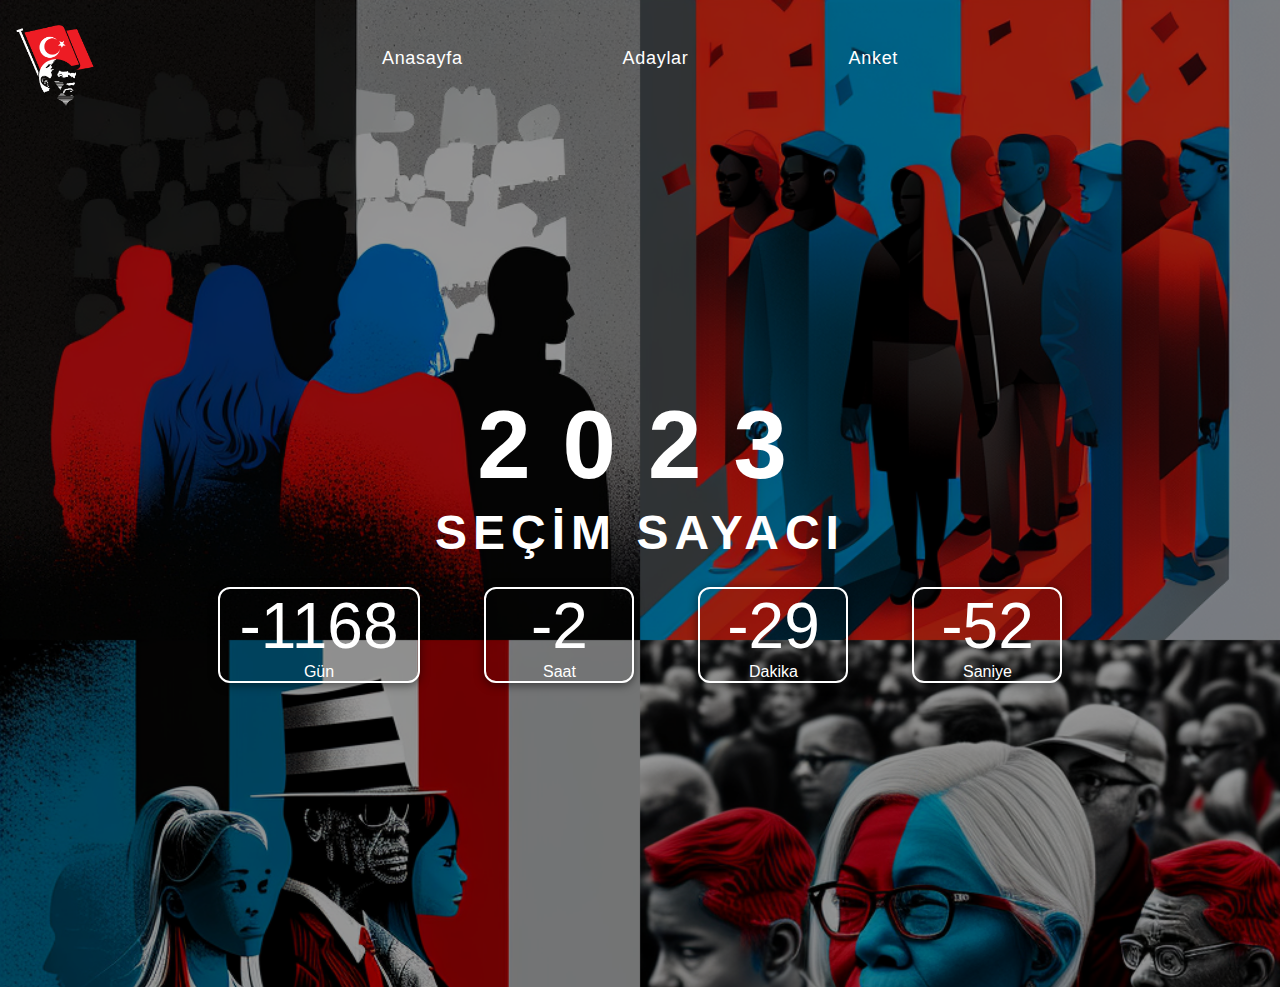
<file: secim-sayaci/index.html>
<!DOCTYPE html>
<html lang="en">
<head>
  <title>Seçim 2023</title>
  <meta charset="UTF-8">
  <meta http-equiv="X-UA-Compatible" content="IE=edge">
  <meta name="viewport" content="width=device-width, initial-scale=1.0">
  <link rel="stylesheet" href="assets/css/style.css">
  <link rel="shortcut icon" type="image/x-icon" href="assets/css/img/ataturk-bayrak-seeklogo.com.png">
</head>
<body>

  <nav>
    <ul>
      <li><a href="index.html">Anasayfa</a></li>
      <li><a href="aday.html">Adaylar</a></li>
      <li><a href="anket.html">Anket</a></li>
    </ul>
  </nav>
  
  <img class="logo" src="assets/css/img/ataturk-bayrak-seeklogo.com.png" alt="Atatürk">

  <div class="overlay"></div>
  <div class="wrapper">
    <div class="">
      <h1 class="title"><span>2023</span>SEÇİM SAYACI</h1>
      <div class="countdown-container">
        <div>
          <p id="days" class="big-text">0</p>
          <span>Gün</span>
        </div>
        <div>
          <p id="hours" class="big-text">0</p>
          <span>Saat</span>
        </div>
        <div>
          <p id="min" class="big-text">0</p>
          <span>Dakika</span>
        </div>
        <div>
          <p id="sec" class="big-text">0</p>
          <span>Saniye</span>
        </div>
      </div>
    </div>
  </div>
<script src="assets/js/main.js"></script>
  
</body>

</html>
</file>
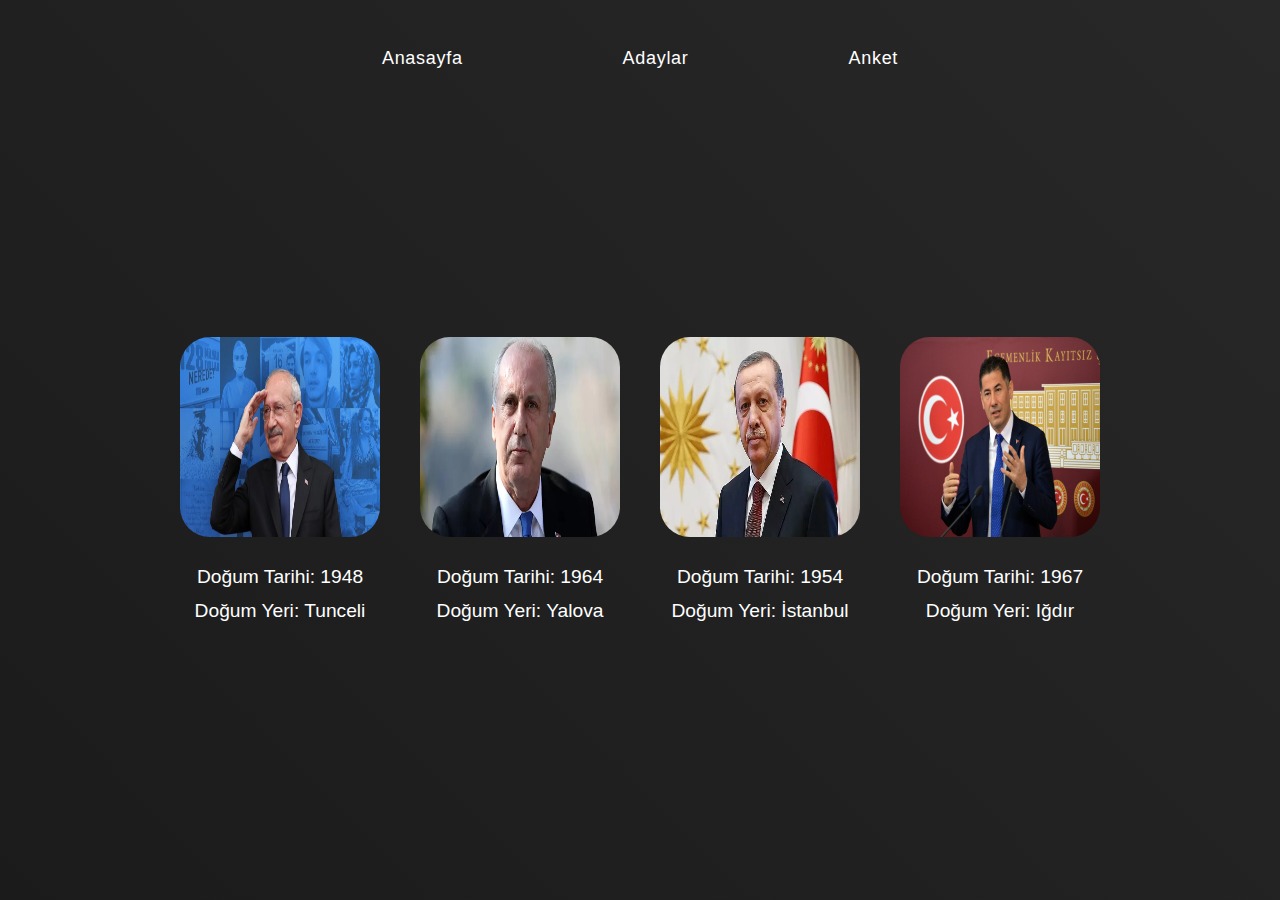
<file: secim-sayaci/aday.html>
<!DOCTYPE html>
<html lang="en">
<head>
    <meta charset="UTF-8">
    <meta http-equiv="X-UA-Compatible" content="IE=edge">
    <meta name="viewport" content="width=device-width, initial-scale=1.0">
    <title>Adaylar</title>
    <link rel="stylesheet" href="assets/css/style2.css">
    <link rel="shortcut icon" type="image/x-icon" href="assets/css/img/ataturk-bayrak-seeklogo.com.png">
</head>
<body>
    <nav>
        <ul>
          <li><a href="index.html">Anasayfa</a></li>
          <li><a href="aday.html">Adaylar</a></li>
          <li><a href="anket.html">Anket</a></li>
        </ul>
      </nav>

      <div class="candidates">
        <div class="candidate">
          <img src="assets/css/img/kemal.jpeg" alt="Kemal Kılıçdaroğlu">
          <h3>Kemal Kılıçdaroğlu</h3>
          <div class="info">
            <p>Doğum Tarihi: 1948</p>
            <p>Doğum Yeri: Tunceli</p>
        </div>
        </div> 
        <div class="candidate">
          <img src="assets/css/img/muharrem.webp" alt="Muharrem İnce">
          <h3>Muharrem İnce</h3>
          <div class="info">
            <p>Doğum Tarihi: 1964</p>
            <p>Doğum Yeri: Yalova</p>
        </div>
        </div>
        <div class="candidate">
          <img src="assets/css/img/recep.webp" alt="Recep">
          <h3>R.Tayyip Erdoğan</h3>
          <div class="info">
            <p>Doğum Tarihi: 1954</p>
            <p>Doğum Yeri: İstanbul</p>
        </div>
        </div>
        <div class="candidate">
          <img src="assets/css/img/sinan.jpeg" alt="Sinan">
          <h3>Sinan Oğan</h3>
          <div class="info">
            <p>Doğum Tarihi: 1967</p>
            <p>Doğum Yeri: Iğdır</p>
        </div>
      </div>
    </div>
      
      
</body>
</html>
</file>
<file: secim-sayaci/assets/css/style.css>
* {
    margin: 0;
    padding: 0;
    box-sizing: border-box;
}

nav {
    overflow: hidden;
    font-family:"Roboto" , sans-serif;
    font-style: bold;
    font-size: large;
    float: right;
    margin-top: 30px;
    letter-spacing: 0.7px;
    
  }
  
  nav ul {
    list-style-type: none;
    margin: 0;
    padding: 0;
    display: flex;
    justify-content: space-between;
  }
  
  nav li {
    float: right;
  }
  
  nav li a {
    display: block;
    color: white;
    text-align: right;
    padding: 18px 80px;
    text-decoration: none;
  }
  
  nav li a:hover {
    background-color: #B3B3B3;
    border-radius: 9px;
    color: black;

  }
  

  .logo {
    width: 100px;
    height: 100px;
    position:absolute;
    margin-top: 20px;
    left: 5px;
    top: -5px;;
  }  
    
  
body {
    background-image: url("img/ylmzfurkan2_people_who_go_to_vote_for_the_election_with_black_re_c4f541f9-828e-4e0b-bf42-688fe36573ab.png");
    background-repeat: no-repeat;
    background-size: cover;
    background-position: top;
    min-height: 100vh;
    display: flex;
    flex-direction: column;
    align-items: center;
    font-family: "Poppins" , sans-serif;
    position: relative;

}
.overlay{
    position:absolute;
    top: 0;
    left: 0;
    right: 0;
    bottom: 0;
    background: rgba(0,0,0,0.4);
    width: 100%;
    height: 100%;
    z-index: -1;
}
.countdown-container{
    display: flex;
}

.big-text{
    font-size: 4rem;
}

.title{
    margin: 10px;
    text-align: center;
    color: #fff;
    width: 100%;
    letter-spacing: 6px;
    font-size: 3rem;
    line-height: 5.5rem;
    margin-left:auto;
}

.title span{
    display: block;
    font-size: 6rem;
    letter-spacing: 2rem;
    margin-left: 1rem;
}

.wrapper{
    display: flex;
    align-items: center;
    justify-content: center;
    flex-wrap: wrap;
    min-height: 100vh;
}

.countdown-container > div {
    margin: 0 2rem;
    text-align: center;
    border: 2px solid #fff;
    padding: 0px 20px;
    border-radius: 12px;
    box-shadow: 0px 2px 10px rgba(0,0,0,0.5);
    box-sizing: border-box;
    color: #fff;
    min-width: 150px;
}

.countdown-container >div:hover{
    background-color:#B3B3B3;
}


@media (max-width:992px){
    .countdown-container >div {
        margin:0 1rem;
    }
}

@media (max-width:767px){
    .countdown-container {
        flex-wrap: wrap;
    }
    .countdown-container > div {
        margin: 1rem auto;
        max-width: 150px;
    }
    .title{
        font-size: 1.5rem;
        line-height: 3.5rem;
        margin: 10px 0px;    
    }
    .title span{
        font-size: 2rem;
        letter-spacing: 1rem;
    }
      
}
</file>
<file: secim-sayaci/assets/css/style2.css>
* {
    margin: 0;
    padding: 0;
    box-sizing: border-box;
}

nav {
    overflow: hidden;
    font-family:"Roboto" , sans-serif;
    font-style: bold;
    font-size: large;
    float: right;
    margin-top: 30px;
    letter-spacing: 0.7px;
    
  }
  
  nav ul {
    list-style-type: none;
    margin: 0;
    padding: 0;
    display: flex;
    justify-content: space-between;
  }
  
  nav li {
    float: right;
  }
  
  nav li a {
    display: block;
    color: white;
    text-align: right;
    padding: 18px 80px;
    text-decoration: none;
  }
  
  nav li a:hover {
    background-color: #B3B3B3;
    border-radius: 9px;
    color: black;

  }

  @keyframes gradient {
    0% {background-position: 0% 50%}
    50% {background-position: 100% 50%}
    100% {background-position: 0% 50%}
  }
  
  body {
    background-image: url(img/background.jpg);
    background: linear-gradient(45deg, #000000, #333333);
    background-repeat: no-repeat;
    background: linear-gradient(45deg, #000000, #333333);
    background-size: 400% 400%;
    animation: gradient 10s ease infinite;
    background-position: top;
    min-height: 100vh;
    display: flex;
    flex-direction: column;
    align-items: center;
    font-family: "Poppins" , sans-serif;
    position: relative;

}

.overlay{
    position:absolute;
    top: 0;
    left: 0;
    right: 0;
    bottom: 0;
    background: rgba(0,0,0,0.4);
    width: 100%;
    height: 100%;
    z-index: -1;
}



.candidates {
    display: flex;
    justify-content: center;
    align-items: center;
    
  }
  
  .candidate {
    margin: 20px;
    width: 200px;
    height: 200px;
    position: relative;
    margin-top: 250px;
    flex-direction: row;
    


  }
  
  .candidate img {
    width: 100%;
    height: 100%;
    transition: all 0.3s ease-in-out;
    border-radius: 15%;
  }
  
  .candidate h3 {
    position: absolute;
    bottom: 0;
    left: 0;
    width: 100%;
    padding: 10px;
    margin: 0;
    background-color: rgba(0, 0, 0, 0.5);
    color: white;
    font-size: 16px;
    text-align: center;
    opacity: 0;
    transition: all 0.3s ease-in-out;
  }
  
  .candidate:hover img {
    transform: scale(1.2);
  }
  
  .candidate:hover h3 {
    opacity: 1;
  }
  
  .candidate img:hover {
    filter: brightness(120%);
    transform: scale(1.2);
    opacity: 1;
  }
  
  .info {
    margin-top: 30px;
    text-align: center;
    color:white;
    font-family: "Roboto" , sans-serif;
    transform: scale(1.2);
  }

  .info:hover{
    color: red;
}
  p {
    margin-bottom: 10px;
    
  }
</file>
